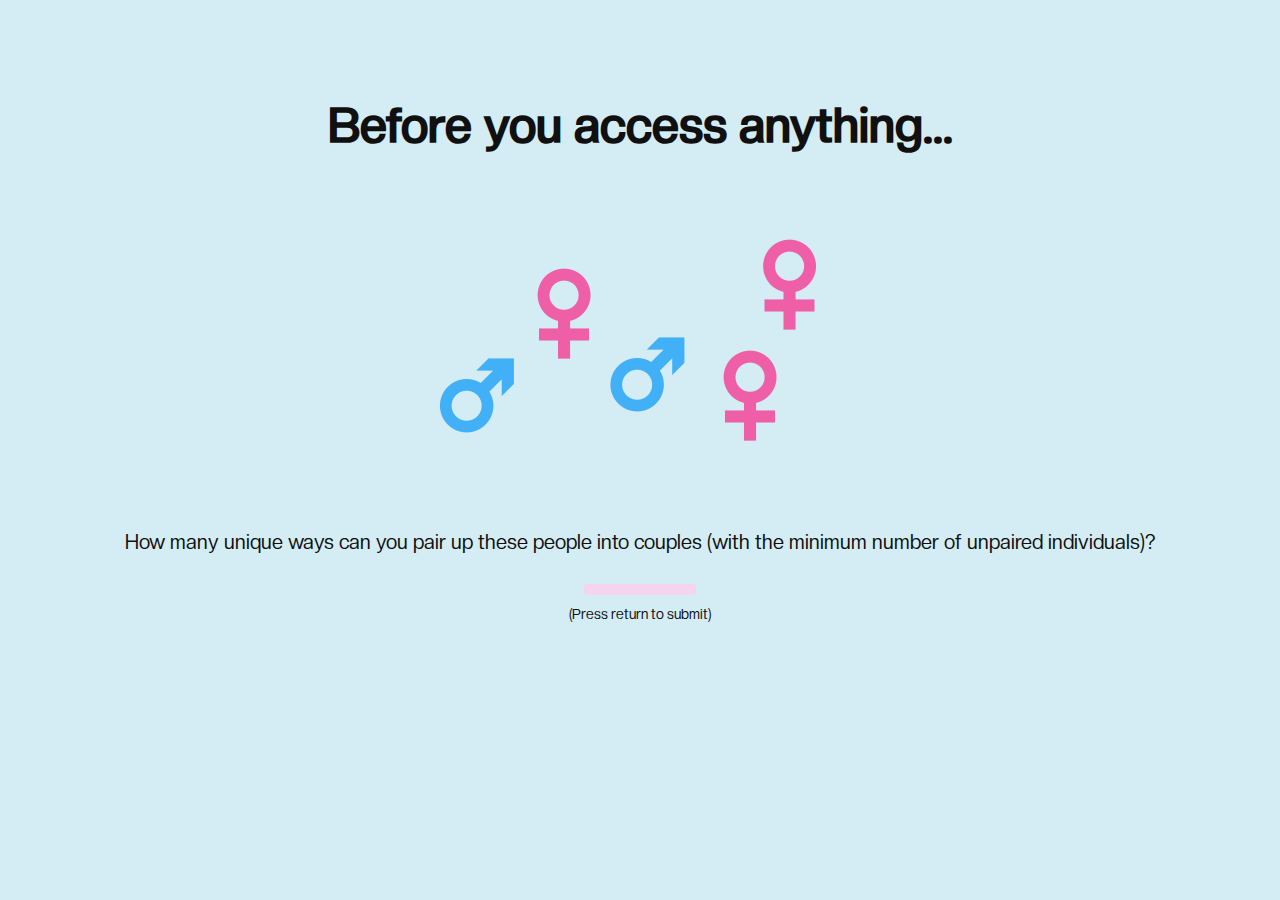
<file: gate.html>
<!DOCTYPE html>
<html lang=en>
    <head>
        <meta charset="utf-8">
        <meta http-equiv="X-UA-Compatible" content="IE=edge">
        <title>Quick Check</title>
        <meta name="description" content="Just a quick check before you access my links.">
        <meta name="viewport" content="width=device-width, initial-scale=1">
        <link rel="stylesheet" href="styles/gate.css">
    </head>
    <body>
        <h1 class="title">Before you access anything...</h1>
        <div id="display"></div>

        <p id="question"></p>

        <form autocomplete="off" id="answerSubmit">
            <input type="number" id="answer" name="answer">
            <input type="submit" style="display:none" />
        </form>
        <p id="instruction">(Press return to submit)</p>

        <script type="module" src="scripts/gate.js" async defer></script>
    </body>
</html>
</file>
<file: styles/gate.css>
@import "main.css";

body {
    text-align: center;
}

h1 {
    font-size: 3em;
}

.title {
    margin-top: 2em;
    margin-bottom: 1.5em;
}

#display {
    display: block;
    margin-left: auto;
    margin-right: auto;
    width: 400px;
    height: auto;
    -moz-user-select: none;
    user-select: none;
}

#image {
    height: 225px;
    background-position: center;
    background-size: contain;
    background-repeat: no-repeat;
}

#question {
    font-size: 20px;
    margin-top: 60pt;
    margin-bottom: 20pt;
}

#instruction {
    font-size: 14px;
    margin-top: 5pt;
}

#answer {
    width: 10ch;
    height: 1ch;
    padding: 0.5ch 0.5ch;
    border: none;
    border-radius: 4px;
    background-color: var(--light-pink);
    font-size: 20px;
    transition: width 0.4s ease-in-out, height 0.4s ease-in-out;
    text-align: center;
}

#answer:focus {
    outline: none;
    border: 2px solid var(--pink);
    width: 12ch;
    height: 1.5ch;
}

.sentence {
    font-size: 24px;
}
</file>
